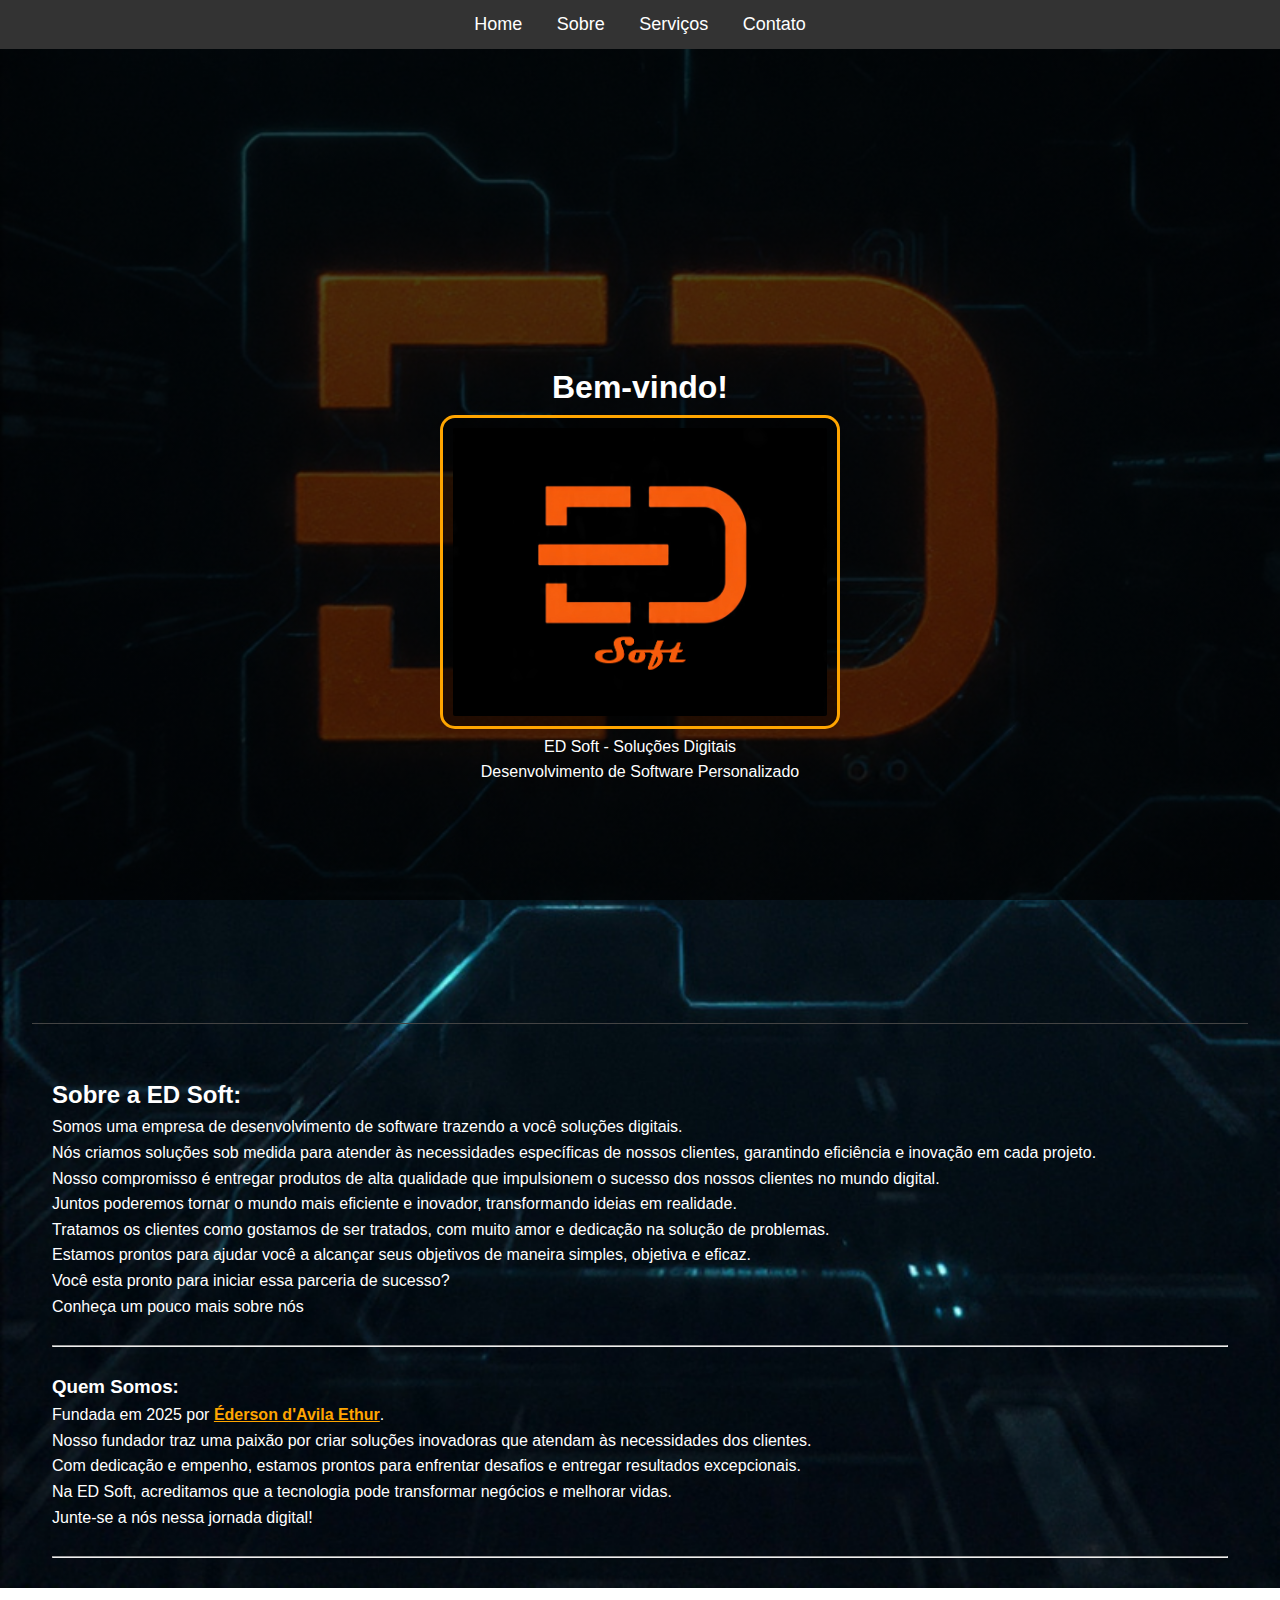
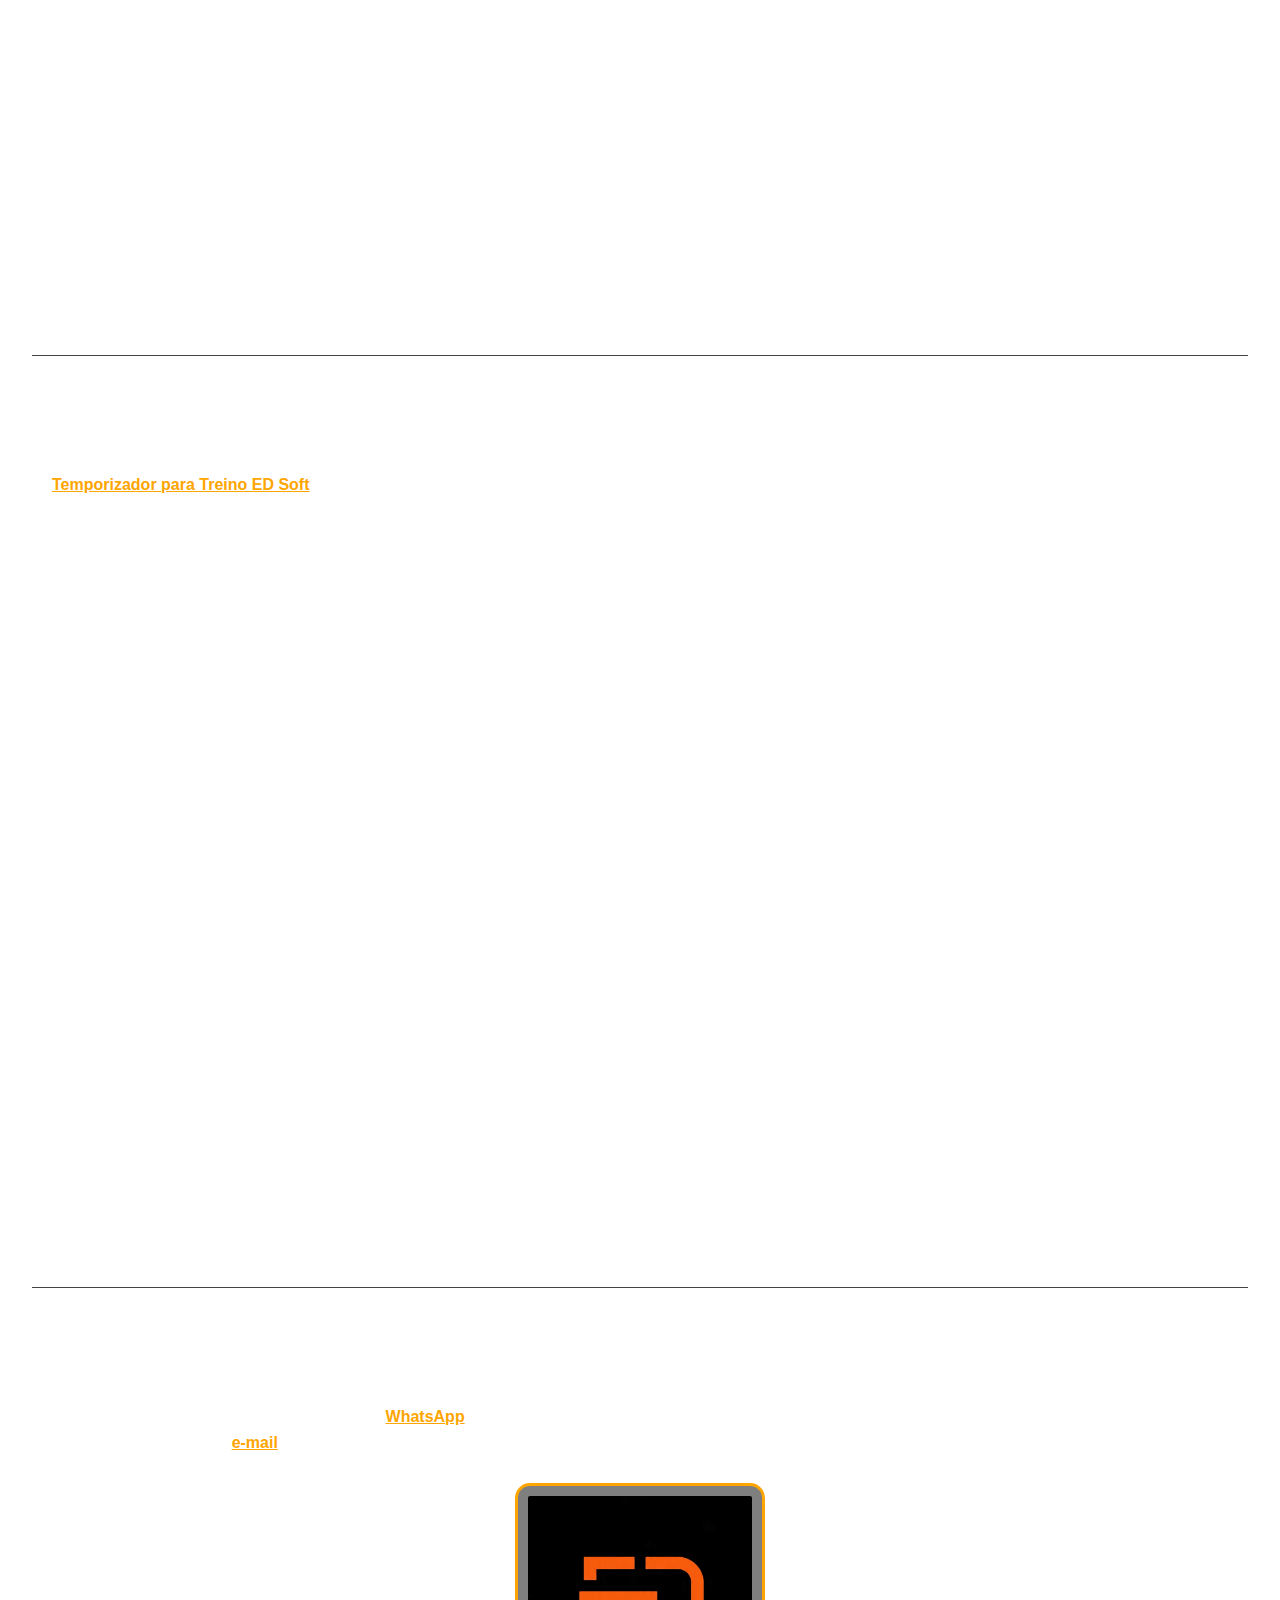
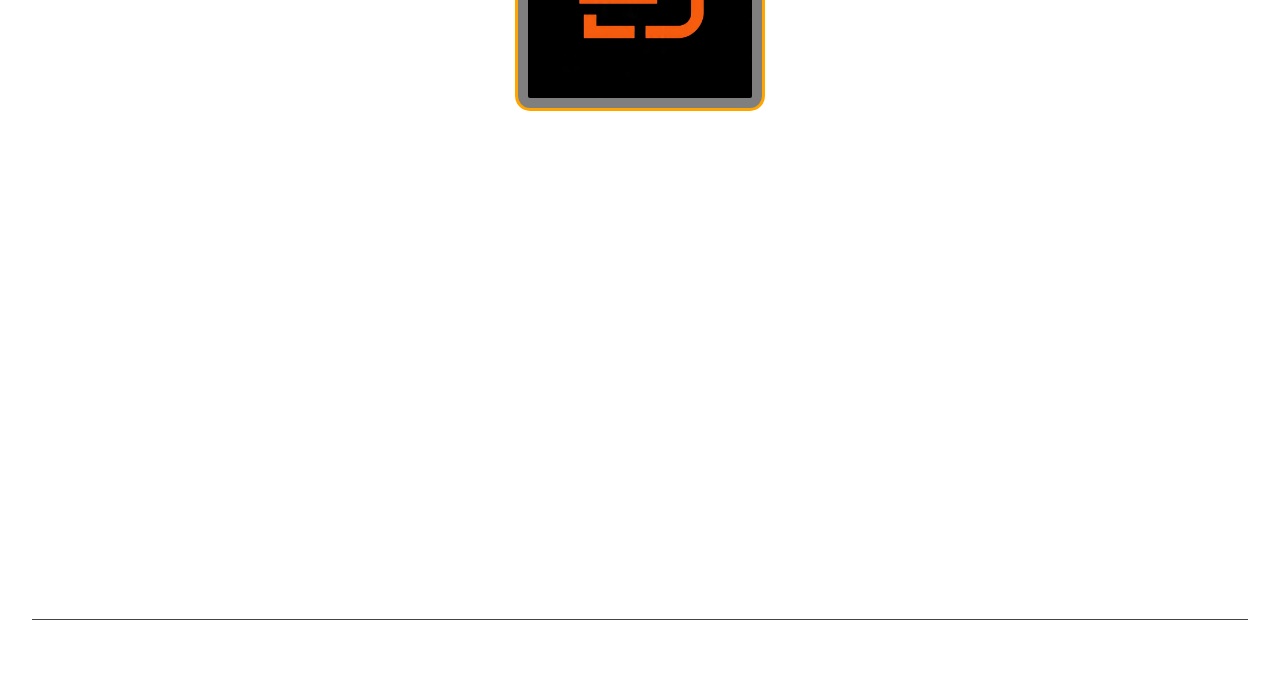
<file: index.html>
<!DOCTYPE html>
<html lang="pt-BR">
<head>
    <meta charset="UTF-8">
    <meta name="viewport" content="width=device-width, initial-scale=1.0">
    <meta name="description" content="ED Soft - Soluções Digitais. Desenvolvimento de software personalizado para transformar ideias em realidade e impulsionar o sucesso do seu negócio.">
    <title>ED Soft - Soluções Digitais | Portfólio</title>
    <link rel="stylesheet" href="style.css">
</head>
<body>
    <header>
        <nav>
            <ul>
                <li><a href="#home">Home</a></li>
                <li><a href="#about">Sobre</a></li>
                <li><a href="#services">Serviços</a></li>
                <li><a href="#contact">Contato</a></li>
            </ul>
        </nav>
    </header>
    <main>
        <section id="home">
            <h1>Bem-vindo!</h1>
            <div class="logo-container">
                <img src="EDsoft_quadrado.png" alt="Logo da ED Soft - Soluções Digitais">
            </div>
            <p>ED Soft - Soluções Digitais</p>
            <p>Desenvolvimento de Software Personalizado</p>        
        </section>
        <section id="about">
            <h2>Sobre a ED Soft:</h2>
            <p>Somos uma empresa de desenvolvimento de software trazendo a você soluções digitais.</p>
            <p>Nós criamos soluções sob medida para atender às necessidades específicas de nossos clientes, garantindo eficiência e inovação em cada projeto.</p>
            <p>Nosso compromisso é entregar produtos de alta qualidade que impulsionem o sucesso dos nossos clientes no mundo digital.</p>
            <p>Juntos poderemos tornar o mundo mais eficiente e inovador, transformando ideias em realidade.</p>
            <p>Tratamos os clientes como gostamos de ser tratados, com muito amor e dedicação na solução de problemas.</p>
            <p>Estamos prontos para ajudar você a alcançar seus objetivos de maneira simples, objetiva e eficaz.</p>
            <p>Você esta pronto para iniciar essa parceria de sucesso?</p>
            <p>Conheça um pouco mais sobre nós</p>
            <br>
            <hr>
            <br>
            <h3>Quem Somos:</h3>        
            <p>Fundada em 2025 por <a href="https://ederde.github.io/">Éderson d'Avila Ethur</a>.</p>
            <p>Nosso fundador traz uma paixão por criar soluções inovadoras que atendam às necessidades dos clientes.</p>
            <p>Com dedicação e empenho, estamos prontos para enfrentar desafios e entregar resultados excepcionais.</p>
            <p>Na ED Soft, acreditamos que a tecnologia pode transformar negócios e melhorar vidas.</p>
            <p>Junte-se a nós nessa jornada digital!</p>
            <br>
            <hr>
        </section>
        <section id="services">
            <h2>Alguns dos Nossos Serviços:</h2>
            <br>
            <ul>
                <li><a href="https://ederde.github.io/temporizadordetreino">Temporizador para Treino ED Soft</a>.</li>
            </ul>
        </section>
        <section id="contact">
            <h2>Contato:</h2>
            <br>
            <p>Você pode entrar em contato diretamente pelo <a href="https://wa.me/5548999788964" target="_blank" rel="noopener noreferrer">WhatsApp</a>.</p>
            <p>Ou, se preferir, envie um <a href="mailto:ederdethur@gmail.com" target="_blank" rel="noopener noreferrer">e-mail</a>.</p><br>
            <div class="logo-container">
                <img src="E-D_quadrado.jpg" alt="Logo secundário da empresa">
            </div>
        </section>
    </main>
    <button id="back-to-top">Topo</button>
    <script src="script.js"></script>
</body>
</html>
</file>
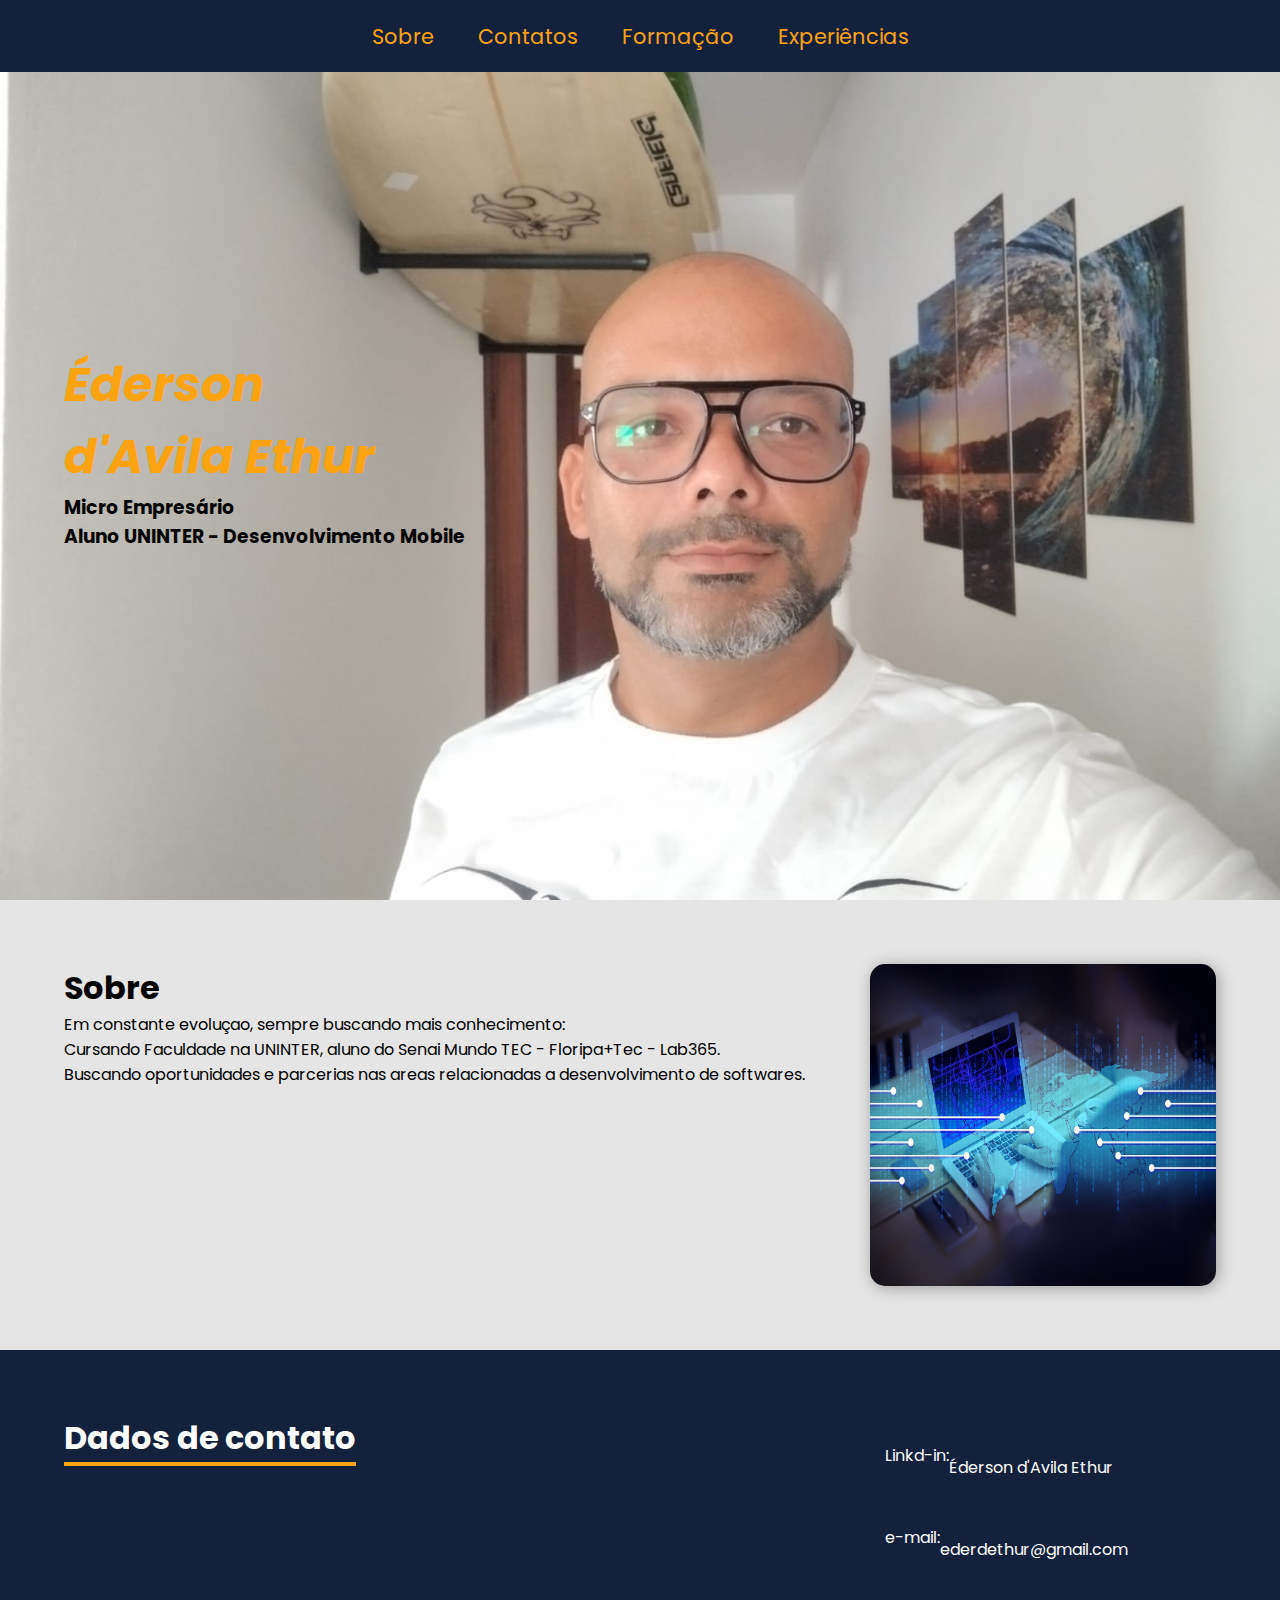
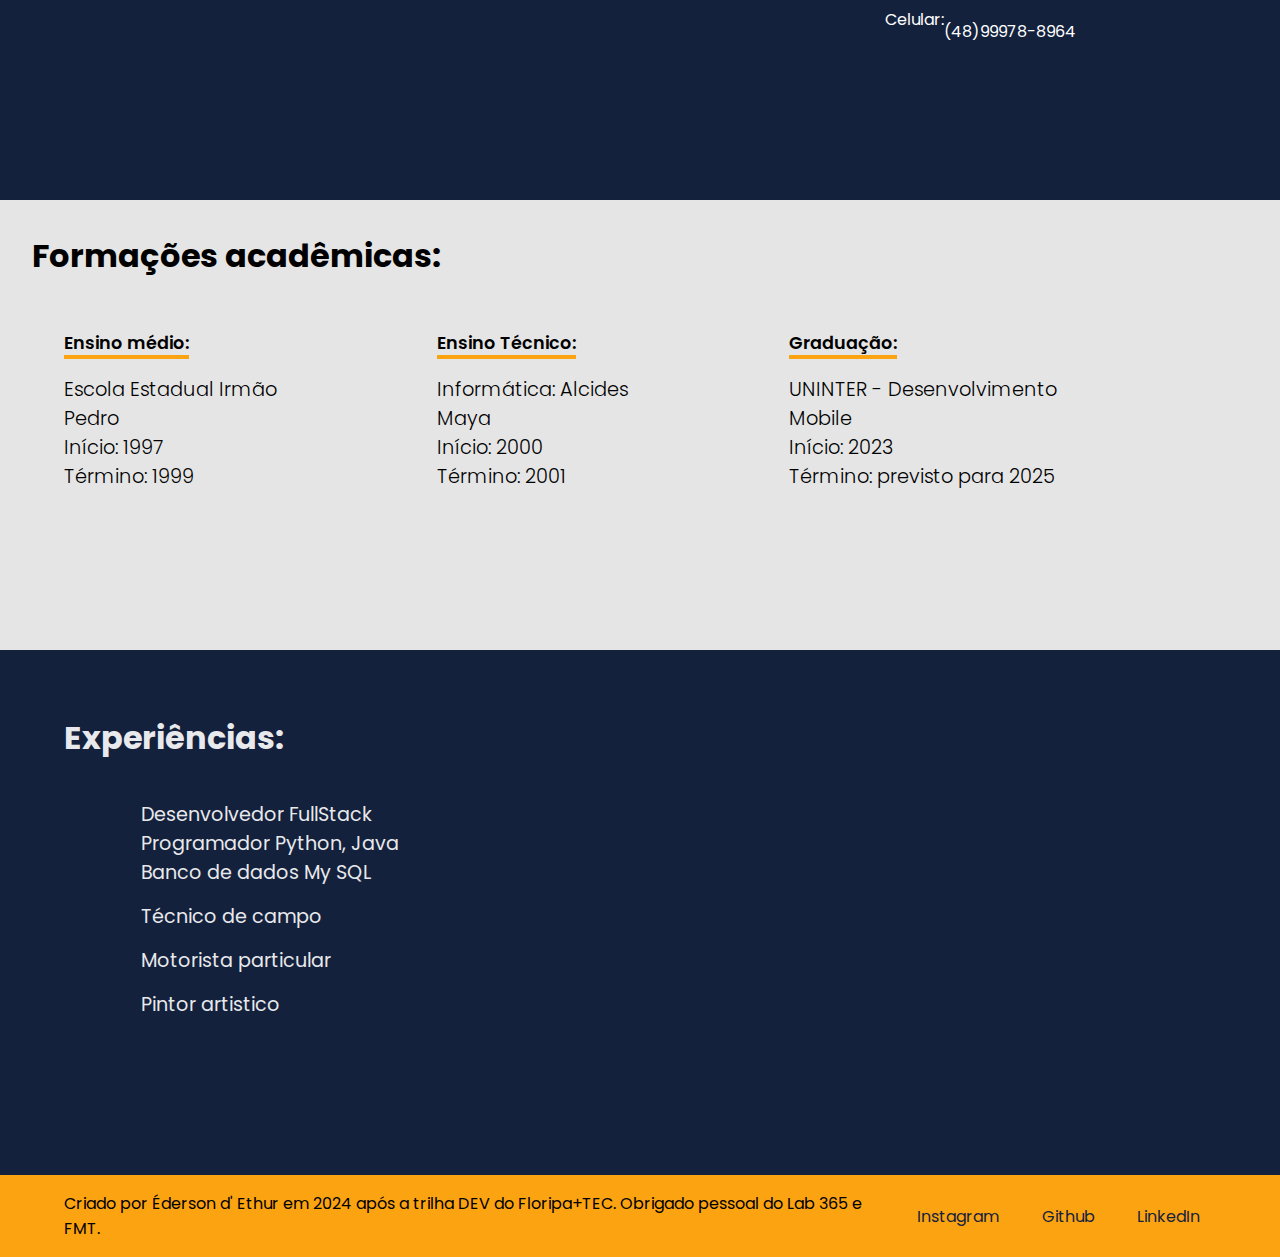
<file: Curriculoex.html>
<!DOCTYPE html>
<html lang="pt-BR">
  <head>
    <meta charset="UTF-8" />
    <meta name="viewport" content="width=device-width, initial-scale=1.0" />
    <meta http-equiv="X-UA-Compatible" content="ie=edge" />
    <script src="Curriculo.js"></script>
    <link href="Curriculo.css" rel="stylesheet"/>
    <link rel="preconnect" href="https://fonts.googleapis.com">
    <link rel="preconnect" href="https://fonts.gstatic.com" crossorigin>
    <link href="https://fonts.googleapis.com/css2?family=Montserrat:wght@100;300;400&family=Poppins:wght@100;300;500;700&family=Roboto:ital,wght@0,100;0,400;0,700;1,700&display=swap" rel="stylesheet">
    <title>Currículo Ex</title>
  </head>
  <body>
    <header class="header">
      <nav class="header-menu">
        <a href="#sobre">Sobre</a>
        <a href="#dados_contato">Contatos</a>
        <a href="#formacoes">Formação</a>
        <a href="#experiencias">Experiências</a>
      </nav>
    </header>
    <main class="container">
      <a href="#home"><i id="link-home" class='bx bx-up-arrow-circle' ></i></a>
      <section id="home">
        <h1>Éderson <br>d'Avila Ethur</h1>
        <h3>Micro Empresário<br>Aluno UNINTER - Desenvolvimento Mobile</h3>
      </section>

      <!--
      - sobre
      - Dados de contato
      - formações
      - experiências
    -->
      <section id="sobre">
        <div>
          <h3 class="subtitulo-secao">Sobre</h3>
          <p>Em constante evoluçao, sempre buscando mais conhecimento:<br>
            Cursando Faculdade na UNINTER, aluno do Senai Mundo TEC - Floripa+Tec - Lab365.<br>Buscando oportunidades e parcerias  
            nas areas relacionadas a desenvolvimento de softwares.</p>
        </div>
        <img src="programacao.jpg" alt="Imagem de um programador trabalhando" />
      </section>
      <section id="dados_contato">
        <h3 class="subtitulo-secao">Dados de contato</h3>
        <ul>
            <li><i class='bx bxl-linkedin icone'></i>
            <a target="_blank"
                  href="https://www.linkedin.com/in/ederson-davila-ethur-914684247/"
                  >Linkd-in: <p><br>Éderson d'Avila Ethur</a></p>
                </li>
          <li>
            <i class='bx bx-envelope'></i>
            <a href="mailto:ederdethur@gmail.com">e-mail:  </a>
                <p><br> ederdethur@gmail.com</p>

          </li>
          <li>
            <i class='bx bx-phone' ></i>
            <a href="tel:+5548999788964">Celular:  </a>
            <p><br> (48)99978-8964</p>
          </li>

        </ul>
      </section>
      <section id="formacoes">
        <h3 class="subtitulo-secao">Formações acadêmicas:</h3>
        <ol>
          <li>
            <span class="formacoes_titulo-lista">Ensino médio:</span>
            <ul>
                <li>Escola Estadual Irmão Pedro<br>Início: 1997<br>
                    Término: 1999</li>
            </ul>
          </li>
          <li>
            <span class="formacoes_titulo-lista">Ensino Técnico:</span>
            <ul>
              <li>Informática: Alcides Maya<br>Início: 2000<br>Término: 2001</li>
            </ul>
          </li>
          <li>
            <span class="formacoes_titulo-lista">Graduação:</span>
            <ul>
            <li>UNINTER - Desenvolvimento Mobile<br>Início: 2023<br>Término: previsto para 2025</li>

            </ul>
          </li>
        </ol>
      </section>
      <section id="experiencias">
        <div class="experiencias-container">
          <div class="experiencias-conteudo">
            <h3 class="subtitulo-secao">Experiências:</h3>
            <ol>
              <li>Desenvolvedor FullStack<br>Programador Python, Java<br>Banco de dados My SQL</li>
              <li>Técnico de campo</li>
              <li>Motorista particular</li>
              <li>Pintor artistico</li>
            </ol>
          </div>
        </div>
      </section>
      <button onclick="topFunction()" id="myBtn" title="Voltar ao topo">Topo</button>
      <footer id="footer">
        Criado por Éderson d' Ethur em 2024 após a trilha DEV do Floripa+TEC. Obrigado pessoal do Lab 365 e FMT.
        <nav>
          <a href="https://instagram.com/davilaethur"><i class='bx bxl-instagram' ></i>Instagram</a>
          <a href="https://github.com"><i class='bx bxl-github' ></i>Github</a>
          <a href="https://www.linkedin.com/in/ederson-davila-ethur-914684247/"
            ><i class="bx bxl-linkedin"></i> LinkedIn</a
          >
        </nav>
      </footer>
    </main>

  </body>
</html>
</file>
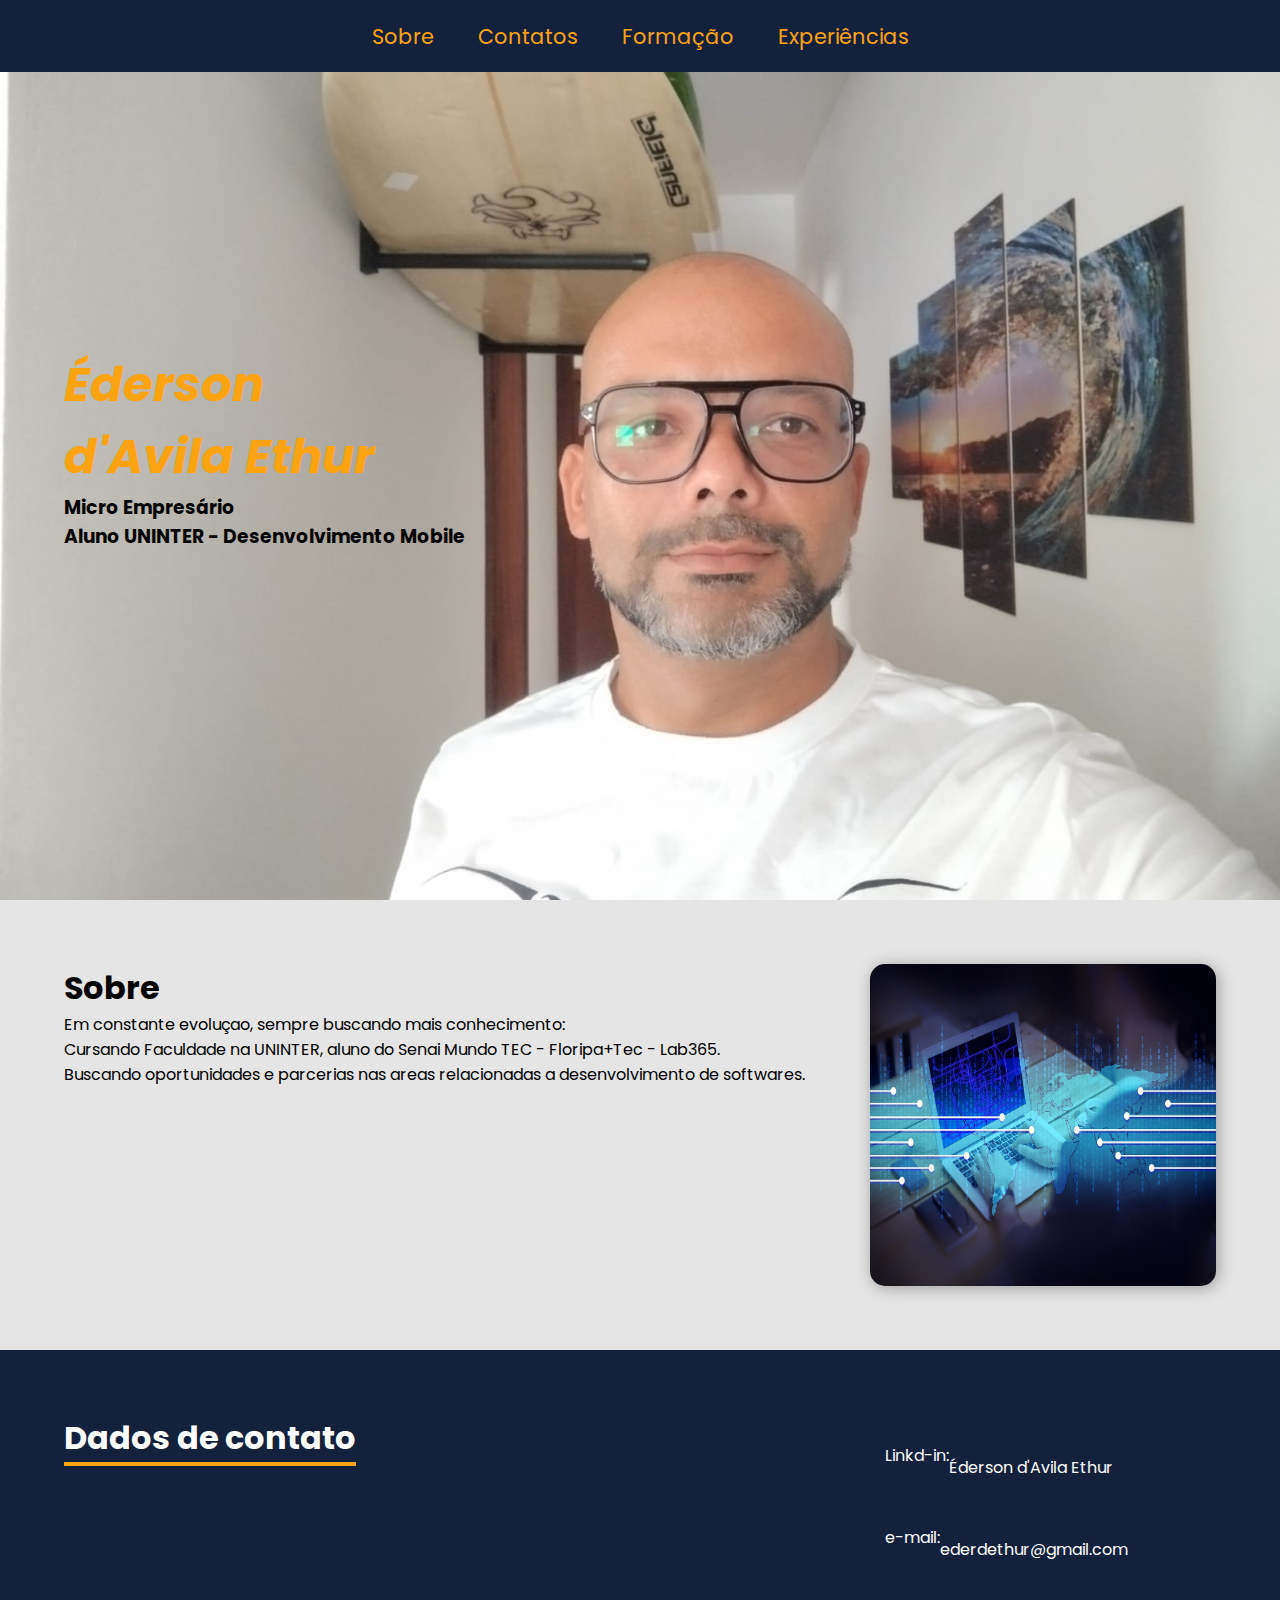
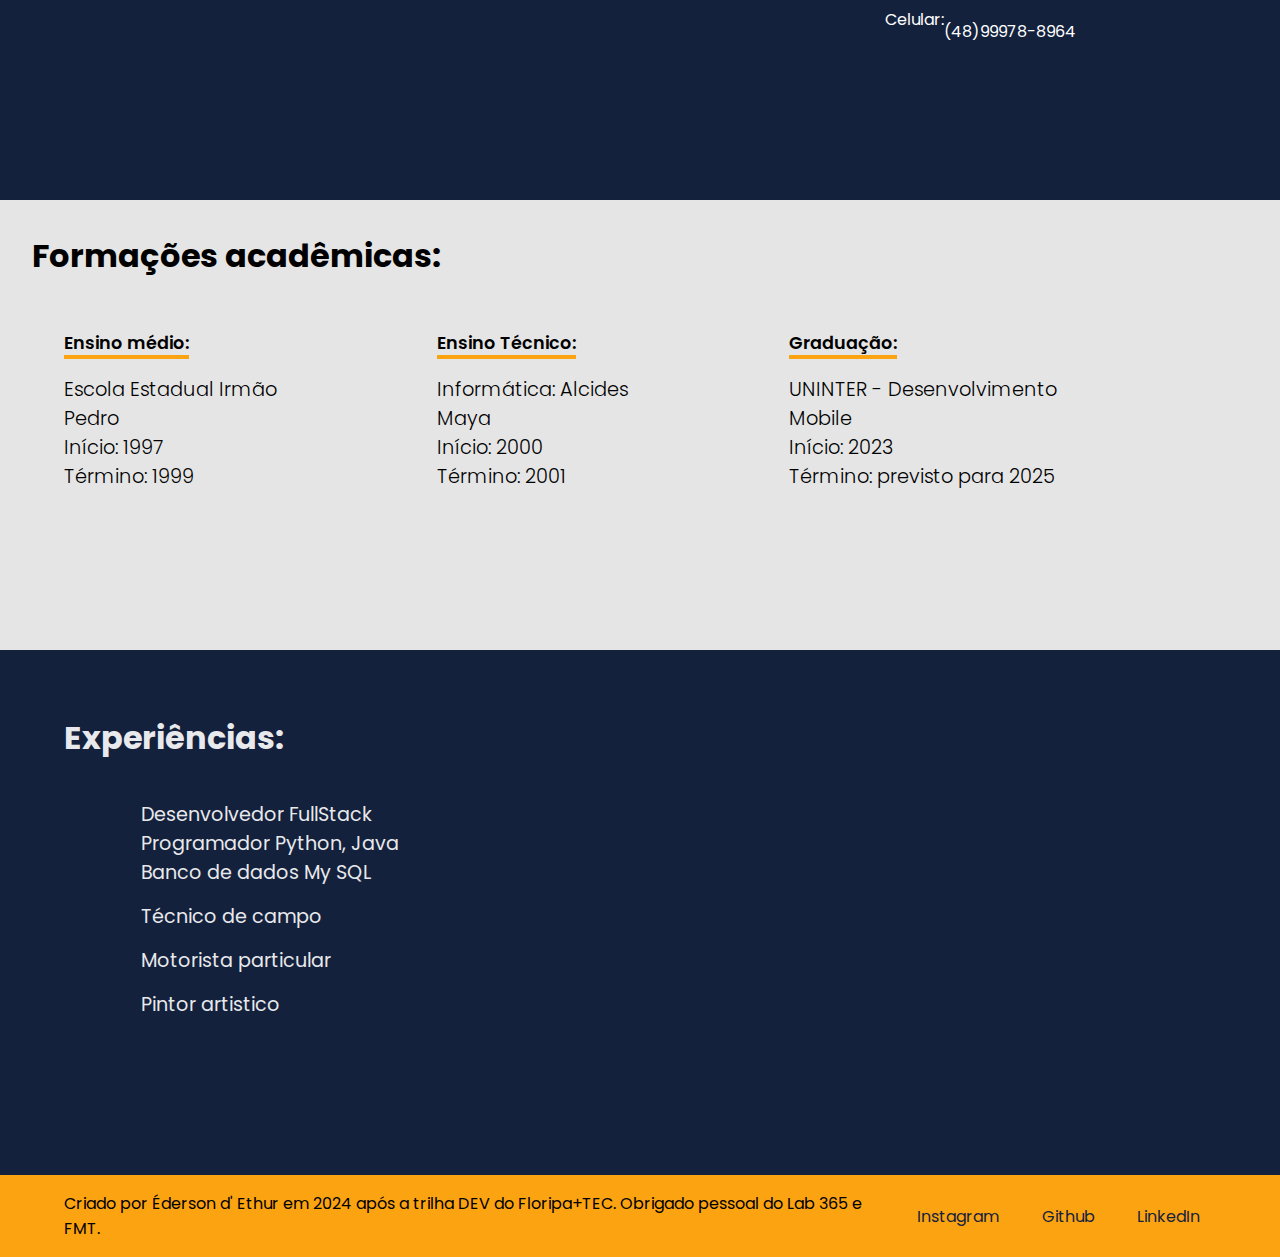
<file: index.html.html>
<!DOCTYPE html>
<html lang="pt-BR">
  <head>
    <meta charset="UTF-8" />
    <meta name="viewport" content="width=device-width, initial-scale=1.0" />
    <meta http-equiv="X-UA-Compatible" content="ie=edge" />
    <script src="Curriculo.js"></script>
    <link href="Curriculo.css" rel="stylesheet"/>
    <link rel="preconnect" href="https://fonts.googleapis.com">
    <link rel="preconnect" href="https://fonts.gstatic.com" crossorigin>
    <link href="https://fonts.googleapis.com/css2?family=Montserrat:wght@100;300;400&family=Poppins:wght@100;300;500;700&family=Roboto:ital,wght@0,100;0,400;0,700;1,700&display=swap" rel="stylesheet">
    <title>Currículo Ex</title>
  </head>
  <body>
    <header class="header">
      <nav class="header-menu">
        <a href="#sobre">Sobre</a>
        <a href="#dados_contato">Contatos</a>
        <a href="#formacoes">Formação</a>
        <a href="#experiencias">Experiências</a>
      </nav>
    </header>
    <main class="container">
      <a href="#home"><i id="link-home" class='bx bx-up-arrow-circle' ></i></a>
      <section id="home">
        <h1>Éderson <br>d'Avila Ethur</h1>
        <h3>Micro Empresário<br>Aluno UNINTER - Desenvolvimento Mobile</h3>
      </section>

      <!--
      - sobre
      - Dados de contato
      - formações
      - experiências
    -->
      <section id="sobre">
        <div>
          <h3 class="subtitulo-secao">Sobre</h3>
          <p>Em constante evoluçao, sempre buscando mais conhecimento:<br>
            Cursando Faculdade na UNINTER, aluno do Senai Mundo TEC - Floripa+Tec - Lab365.<br>Buscando oportunidades e parcerias  
            nas areas relacionadas a desenvolvimento de softwares.</p>
        </div>
        <img src="programacao.jpg" alt="Imagem de um programador trabalhando" />
      </section>
      <section id="dados_contato">
        <h3 class="subtitulo-secao">Dados de contato</h3>
        <ul>
            <li><i class='bx bxl-linkedin icone'></i>
            <a target="_blank"
                  href="https://www.linkedin.com/in/ederson-davila-ethur-914684247/"
                  >Linkd-in: <p><br>Éderson d'Avila Ethur</a></p>
                </li>
          <li>
            <i class='bx bx-envelope'></i>
            <a href="mailto:ederdethur@gmail.com">e-mail:  </a>
                <p><br> ederdethur@gmail.com</p>

          </li>
          <li>
            <i class='bx bx-phone' ></i>
            <a href="tel:+5548999788964">Celular:  </a>
            <p><br> (48)99978-8964</p>
          </li>

        </ul>
      </section>
      <section id="formacoes">
        <h3 class="subtitulo-secao">Formações acadêmicas:</h3>
        <ol>
          <li>
            <span class="formacoes_titulo-lista">Ensino médio:</span>
            <ul>
                <li>Escola Estadual Irmão Pedro<br>Início: 1997<br>
                    Término: 1999</li>
            </ul>
          </li>
          <li>
            <span class="formacoes_titulo-lista">Ensino Técnico:</span>
            <ul>
              <li>Informática: Alcides Maya<br>Início: 2000<br>Término: 2001</li>
            </ul>
          </li>
          <li>
            <span class="formacoes_titulo-lista">Graduação:</span>
            <ul>
            <li>UNINTER - Desenvolvimento Mobile<br>Início: 2023<br>Término: previsto para 2025</li>

            </ul>
          </li>
        </ol>
      </section>
      <section id="experiencias">
        <div class="experiencias-container">
          <div class="experiencias-conteudo">
            <h3 class="subtitulo-secao">Experiências:</h3>
            <ol>
              <li>Desenvolvedor FullStack<br>Programador Python, Java<br>Banco de dados My SQL</li>
              <li>Técnico de campo</li>
              <li>Motorista particular</li>
              <li>Pintor artistico</li>
            </ol>
          </div>
        </div>
      </section>
      <button onclick="topFunction()" id="myBtn" title="Voltar ao topo">Topo</button>
      <footer id="footer">
        Criado por Éderson d' Ethur em 2024 após a trilha DEV do Floripa+TEC. Obrigado pessoal do Lab 365 e FMT.
        <nav>
          <a target="_blank" href="https://instagram.com/davilaethur"><i class='bx bxl-instagram' ></i>Instagram</a>
          <a target="_blank" href="https://github.com/EderdE"><i class='bx bxl-github' ></i>Github</a>
          <a target="_blank" href="https://www.linkedin.com/in/ederson-davila-ethur-914684247/"
            ><i class="bx bxl-linkedin"></i> LinkedIn</a
          >
        </nav>
      </footer>
    </main>

  </body>
</html>
</file>
<file: Curriculo.css>
:root {
    --laranja: #fca311;
    --cinza: #e5e5e5;
    --azul: #14213d;
    --branco: #ffffff;
  }
  
  * {
    margin: 0;
    padding: 0;
    box-sizing: border-box;
    text-decoration: none;
    font-family: 'Poppins', sans-serif;
    scroll-behavior: smooth;
  }
  
  .subtitulo-secao {
    font-size: 2em;
  }
  
  .header {
    width: 100vw;
    height: 8vh;
    background-color: var(--azul);
    position: fixed;
  
    display: flex;
    justify-content: center;
    align-items: center;
    z-index: 10;
  }
  
  .header > nav > a {
    color: var(--laranja);
    font-size: 1.3em;
    padding: 6px 20px;
  }
  
  .header > nav > a:hover {
    border-bottom: 2px solid var(--branco);
  }
  
  .container {
    position: relative;
    background-color: var(--cinza);
    width: 100vw;
    min-height: 95vh;
    margin: 0 auto;
  }
  
  #home {
    width: 100%;
    height: 100vh;
    padding: 4em;
  
    display: flex;
    flex-direction: column;
    justify-content: center;
  
    background: url("eu4.jpg");
    background-size: cover;
    background-repeat: no-repeat;
    background-position: center center;
  }
  
  #home h1 {
    font-size: 3em;
    color: var(--laranja);
    font-style: oblique;
    font-display: inherit;
  }
  
  #home h2 {
    color: var(--branco);
  }
  
  #sobre {
    width: 100%;
    height: 50vh;
    padding: 4em;
  
    display: flex;
    justify-content: space-between;
  }
  
  #sobre img {
    width: 30%;
    border-radius: 15px;
    right: 0;
    box-shadow: 2px 2px 1em rgb(157, 156, 156);
  }
  
  #dados_contato {
    width: 100%;
    height: 50vh;
    padding: 4em;
    background: var(--azul);
    color: white;
  
    display: flex;
    justify-content: space-between;
  }
  
  #dados_contato h3 {
    height: min-content;
    border-bottom: 4px solid var(--laranja);
  }
  
  #dados_contato ul {
    width: 30%;
  }
  
  #dados_contato li {
    list-style: none;
    padding: 1em 0;
  
    display: flex;
    justify-content: start;
    align-items: center;
  }
  
  #dados_contato i {
    font-size: 1.8em;
    margin-right: 15px;
  }
  
  #dados_contato a {
    color: white;
  }
  
  #formacoes {
    width: 100%;
    height: 50vh;
    padding: 2em;
  }
  
  #formacoes ol {
    padding: 2em;
  
    display: flex;
  }
  
  #formacoes ol li{
    padding-top: 1em;
    margin-right: 4em;
    list-style: none;
    font-size: 1.1em;
    font-weight: 300;
  }
  
  .formacoes_titulo-lista {
    border-bottom: 4px solid var(--laranja);
    font-weight: 600;
  }
  
  #experiencias {
    width: 100%;
    height: auto;
    color: var(--branco);
    background: var(--azul);
    background-repeat: no-repeat;
    background-size: cover;
    background-position: center;
  }
  
  #experiencias ol {
    padding: 2em 4em 4em;
    list-style: none;
    font-size: 1.2em;
  }
  
  #experiencias li {
    margin-bottom: 15px;
  }
  
  .experiencias-conteudo {
    padding: 4em;
  }
  
  .experiencias-container {
    background-color: var(--azul);
    opacity: 0.9;
  }
  
  #footer {
    width: 100%;
    background-color: var(--laranja);
  
    display: flex;
    padding: 1em 4em;
    justify-content: space-between;
  }
  
  #footer nav {
    display: flex;
  }
  
  #footer a {
    color: var(--azul);
    padding: 0 1em;
    display: flex;
    align-items: center;
  }
  
  #footer i {
    font-size: 1.3em;
    padding-right: .5em;
  }
  
  #link-home {
    position: fixed;
    right: 20px;
    bottom: 30px;
    color: var(--laranja);
    background-color: var(--branco);
    border-radius: 50%;
    z-index: 100;
    font-size: 3em;
  }

 #myBtn {
    display: none;
    position: fixed;
    bottom: 20px;
    right: 20px;
    z-index: 99;
    font-size: 18px;
    border: none;
    bottom: 10%;
    outline: none;
    background-color: var(--azul);
    color: var(--laranja);
    cursor: pointer;
    padding: 15px;
    border-radius: 4px;
}

#myBtn:hover {
    background-color: var(--branco);
}
</file>
<file: style.css>
/* Reseta estilos básicos */
* {
    margin: 0;
    padding: 0;
    box-sizing: border-box;
}

body {
    font-family: Arial, sans-serif;
    line-height: 1.6;
    background-image: linear-gradient(rgba(0, 0, 0, 0.7), rgba(0, 0, 0, 0.7)), url('E-D_fundo.jpg');
    background-size: cover;
    background-position: center;
    background-repeat: no-repeat;
    background-attachment: fixed; /* Mantém o fundo fixo ao rolar */
    color: white; /* Cor do texto padrão para contraste */
    padding-top: 60px; /* Adiciona um espaçamento no topo do corpo para não ficar atrás do header fixo */
}

/* Estilos para o cabeçalho e navegação */
header {
    background-color: #333;
    color: white;
    padding: 10px 0;
    position: fixed; /* Fixa o header no topo */
    width: 100%;
    top: 0;
    z-index: 1000;
}

nav ul {
    list-style: none;
    margin: 0;
    padding: 0;
    text-align: center;
}

nav ul li {
    display: inline-block; /* Coloca os itens em linha */
    margin: 0 15px;
}

nav ul li a {
    color: white;
    text-decoration: none;
    font-size: 18px;
}

/* Estilo para o link ativo da seção atual */
nav ul li a.active {
    color: #ffa500; /* Uma cor de destaque */
    font-weight: bold;
}

/* Estilos básicos para as seções para garantir que tenham altura */
section {
    height: 100vh; /* Faz cada seção ocupar a altura da tela */
    padding: 20px;
    scroll-margin-top: 40px; /* Garante que o título da seção não fique atrás do header fixo ao navegar */
}

/* Seção principal */
main {
    padding: 2rem;
}

section {
    margin: 2rem 0;
    border-bottom: 1px solid #444; /* Borda sutil entre seções */
}

#back-to-top {
    position: fixed;
    bottom: 20px;
    right: 20px;
    padding: 1rem;
    background: #ffa500;
    color: #030000;
    border: none;
    border-radius: 20%;
    display: none;
    cursor: pointer;
    font-weight: bold;
}

/* Contêiner para o logo */
.logo-container {
  position: relative; /* Necessário para posicionar o brilho sobre a imagem */
  display: inline-block; /* Faz o contêiner ter o tamanho da imagem */
  overflow: hidden; /* Esconde o brilho fora da área da imagem */
  border-radius: 8px; /* Opcional: para arredondar as bordas como na imagem */
}

/* Pseudo-elemento que cria o efeito de brilho */
.logo-container::before {
  content: '';
  position: absolute;
  top: 0;
  left: -100%; /* Começa fora da imagem, à esquerda */
  width: 20%; /* Largura do brilho */
  height: 100%; /* Altura do brilho */
  
  /* Cria uma faixa de brilho vertical que se moverá na horizontal */
  background: linear-gradient(
    to right,
    rgba(255, 255, 255, 0) 0%, 
    rgba(255, 255, 255, 0.4) 50%,
    rgba(255, 255, 255, 0) 100%
  );
  
  /* Aplica a animação 'shine' */
  /* Duração total: 2s para o brilho + 30s de pausa = 32s */
  animation: shine 32s infinite alternate; /* 'alternate' faz a animação ir e voltar */
}

/* Animação do brilho */
@keyframes shine {
  /* A animação do brilho ocorre nos primeiros 6% do tempo (aprox. 2 segundos) */
  6% {
    left: 120%; /* Posição final (fora, à direita) */
  }
}


/* Estilos para a seção Home */
#home {
    display: flex;/* Usa Flexbox para centralizar o conteúdo */
    flex-direction: column;/* Alinha os itens em coluna */
    justify-content: center;/* Centraliza verticalmente */
    align-items: center;/* Centraliza horizontalmente */
    height: 100vh; /* Ocupa a altura total da viewport */
    text-align: center;/* Centraliza o texto */
}

/* Estilos para a imagem dentro da seção Home */
#home img {
    display: block; /* Garante que a imagem seja visível */
    margin-top: 02px; /* Espaçamento abaixo do título "Bem-vindo!" */
    margin-bottom: 05px; /* Espaçamento acima do parágrafo */
    width: 100%; /* Faz a imagem ocupar toda a largura disponível */
    max-width: 400px; /* Define um tamanho máximo para a imagem */
    border: 3px solid #ffa500; /* Adiciona a moldura laranja */
    border-radius: 15px; /* Arredonda os cantos da moldura */
    background-color: rgba(0, 0, 0, 0.5); /* Fundo semitransparente para a imagem */
    padding: 10px; /* Espaçamento interno */
}

#contact img {
    display: block; /* Garante que a imagem seja visível */
    margin-top: 2px; /* Espaçamento abaixo do título "Bem-vindo!" */
    margin-bottom: 05px; /* Espaçamento acima do parágrafo */
    max-width: 250px; /* Define um tamanho máximo para a imagem */
    border: 3px solid #ffa500; /* Adiciona a moldura laranja */
    border-radius: 15px; /* Arredonda os cantos da moldura */
    background-color: rgba(0, 0, 0, 0.5); /* Fundo semitransparente para a imagem */
    padding: 10px; /* Espaçamento interno */
}

/* Estilos para a seção Contact */
#contact {
    display: flex;
    flex-direction: column;
    align-items: flex-start; /* Alinha os itens à esquerda */
}

/* Centraliza o container do logo na seção de contato */
#contact .logo-container {
    align-self: center;
}
/*cor da fonte do link da section*/
section a {
    color: #ffa500; /* Cor laranja para link */
    font-weight: bold;
}
</file>
